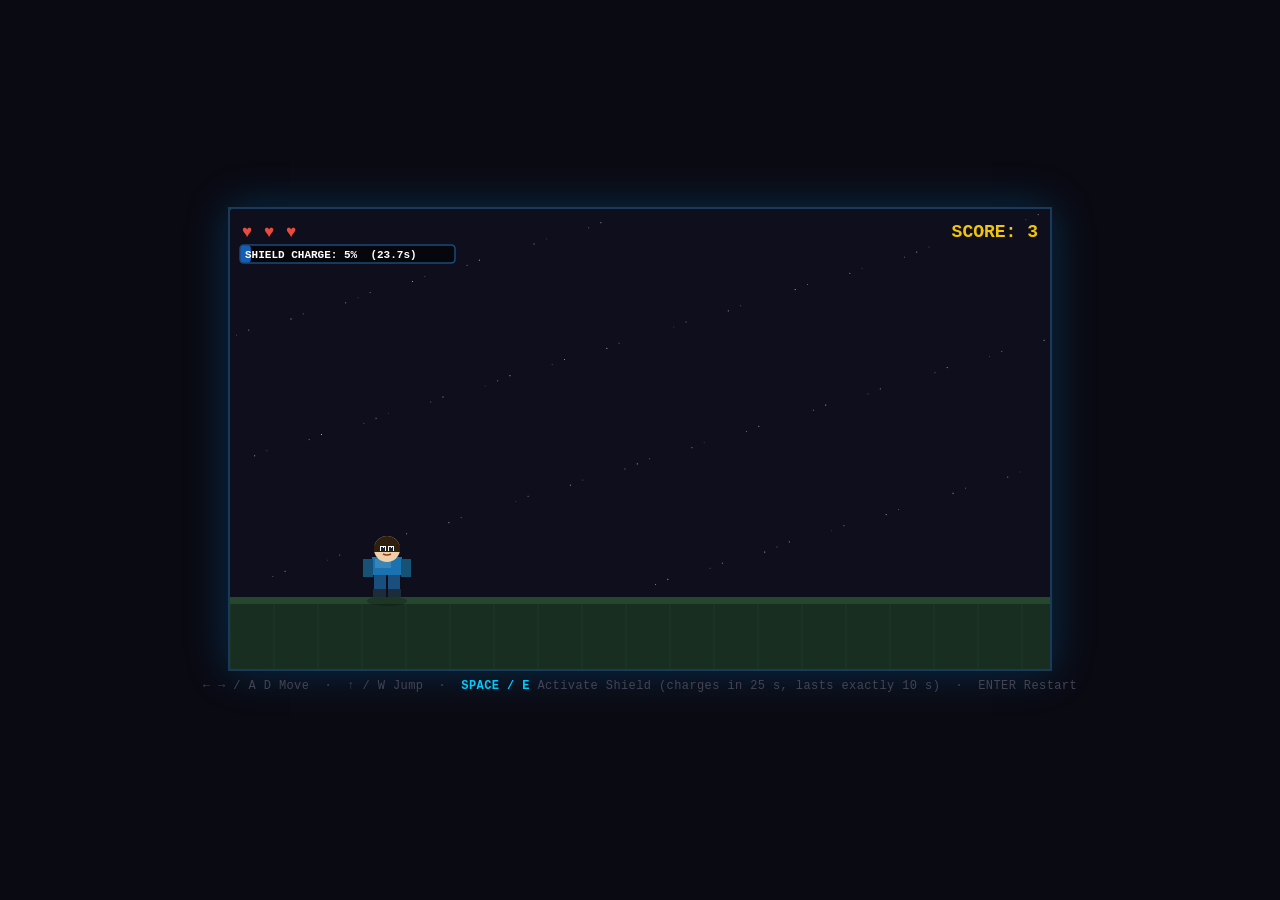
<file: shield_power.html>
<!DOCTYPE html>
<html lang="en">
<head>
<meta charset="UTF-8">
<title>Shield Power – Arcade</title>
<style>
  * { margin: 0; padding: 0; box-sizing: border-box; }
  body {
    background: #0a0a12;
    display: flex;
    flex-direction: column;
    align-items: center;
    justify-content: center;
    height: 100vh;
    font-family: 'Courier New', monospace;
    color: #fff;
    user-select: none;
  }
  canvas {
    display: block;
    border: 2px solid #1a3a5a;
    box-shadow: 0 0 40px rgba(0,150,255,0.25);
  }
  #controls {
    margin-top: 8px;
    font-size: 12px;
    color: #445;
    letter-spacing: 0.4px;
    text-align: center;
  }
</style>
</head>
<body>
<canvas id="c" width="820" height="460"></canvas>
<div id="controls">
  ← → / A D  Move &nbsp;·&nbsp; ↑ / W  Jump &nbsp;·&nbsp;
  <strong style="color:#0cf">SPACE / E</strong>  Activate Shield (charges in 25 s, lasts exactly 10 s) &nbsp;·&nbsp; ENTER  Restart
</div>

<script>
'use strict';

const canvas = document.getElementById('c');
const ctx    = canvas.getContext('2d');
const W = 820, H = 460;
const GROUND_Y = H - 72;

/* ═══════════════════════════════════════════════════
   INPUT
═══════════════════════════════════════════════════ */
const held    = {};
const pressed = {};
window.addEventListener('keydown', e => {
  if (!held[e.code]) pressed[e.code] = true;
  held[e.code] = true;
  if (['Space','ArrowUp','ArrowDown','ArrowLeft','ArrowRight'].includes(e.code))
    e.preventDefault();
});
window.addEventListener('keyup', e => { held[e.code] = false; });

/* ═══════════════════════════════════════════════════
   CONSTANTS
═══════════════════════════════════════════════════ */
const PW = 34, PH = 58;
const POWER_CHARGE_TIME = 25;   // seconds to fully charge
const SHIELD_DURATION   = 10;   // wall exists for EXACTLY 10 seconds
const WALL_W = 18, WALL_H = 54; // wall dimensions

/* ═══════════════════════════════════════════════════
   GAME STATE
═══════════════════════════════════════════════════ */
let gameState, score, hiScore = 0;
let player, enemies, bullets, particles;
let enemyTimer, spawnInterval;

function initGame() {
  gameState     = 'playing';
  score         = 0;
  enemies       = [];
  bullets       = [];
  particles     = [];
  enemyTimer    = 3;
  spawnInterval = 5;

  player = {
    x: 140, y: GROUND_Y - PH,
    vx: 0,  vy: 0,
    onGround: true,
    facing: 1,        // 1 = right, -1 = left
    hp: 3,
    hurtTimer: 0,

    charge: 0,         // 0 → POWER_CHARGE_TIME
    chargeReady: false,

    shieldOn: false,
    shieldTimer: 0,    // counts up to SHIELD_DURATION

    particles: [],     // liquid stream particles
  };
}

/* ═══════════════════════════════════════════════════
   HELPERS
═══════════════════════════════════════════════════ */
const rnd  = (a, b) => a + Math.random() * (b - a);
const lerp = (a, b, t) => a + (b - a) * t;
const clamp= (v, lo, hi) => Math.max(lo, Math.min(hi, v));

function aabb(ax,ay,aw,ah, bx,by,bw,bh) {
  return ax < bx+bw && ax+aw > bx && ay < by+bh && ay+ah > by;
}

// Real-time wall position: always in front of the player's face
function wallPos() {
  const wx = player.facing > 0
    ? player.x + PW + 7
    : player.x - WALL_W - 7;
  const wy = player.y;           // head = top of sprite
  return { wx, wy };
}

/* ═══════════════════════════════════════════════════
   ACTIVATE SHIELD POWER
═══════════════════════════════════════════════════ */
function activateShield() {
  player.charge      = 0;
  player.chargeReady = false;
  player.shieldOn    = true;
  player.shieldTimer = 0;

  // White liquid shoots from the BOTTOM of the body
  const originX = player.x + PW / 2;
  const originY = player.y + PH;          // bottom of body
  const { wx, wy } = wallPos();
  const targetX = wx + WALL_W / 2;
  const targetY = wy + WALL_H / 2;

  for (let i = 0; i < 45; i++) {
    particles.push({
      type: 'liquid',
      // bezier start (bottom of body)
      x0: originX + rnd(-5, 5),
      y0: originY,
      // bezier control point (arc up-forward)
      cx: lerp(originX, targetX, 0.25) + rnd(-18, 18),
      cy: Math.min(originY, targetY) - rnd(55, 110),
      // bezier end (wall centre)
      x1: targetX + rnd(-3, 3),
      y1: targetY + rnd(-5, 5),
      t: 0,
      speed: rnd(1.1, 1.9),
      delay: i * 0.012,           // stagger launch so it looks like a stream
      size:  rnd(3, 7),
    });
  }
}

/* ═══════════════════════════════════════════════════
   UPDATE
═══════════════════════════════════════════════════ */
function update(dt) {

  // ── Restart ────────────────────────────────────────
  if (gameState === 'dead') {
    if (pressed['Enter']) initGame();
    clearPressed();
    return;
  }

  // ── Player movement ────────────────────────────────
  const goLeft  = held['ArrowLeft']  || held['KeyA'];
  const goRight = held['ArrowRight'] || held['KeyD'];
  const doJump  = pressed['ArrowUp'] || pressed['KeyW'];
  const doPower = pressed['Space']   || pressed['KeyE'];

  const SPEED = 200;
  player.vx = goRight ? SPEED : goLeft ? -SPEED : 0;
  if (goRight) player.facing =  1;
  if (goLeft)  player.facing = -1;

  if (doJump && player.onGround) {
    player.vy       = -430;
    player.onGround = false;
  }

  // Activate shield power
  if (doPower && player.chargeReady && !player.shieldOn) {
    activateShield();
  }

  // Gravity + integration
  player.vy += 880 * dt;
  player.x  += player.vx * dt;
  player.y  += player.vy * dt;

  // Ground
  const floorY = GROUND_Y - PH;
  if (player.y >= floorY) {
    player.y        = floorY;
    player.vy       = 0;
    player.onGround = true;
  } else {
    player.onGround = false;
  }
  player.x = clamp(player.x, 0, W - PW);

  // ── Power charge (only when shield is NOT active) ──
  if (!player.shieldOn && !player.chargeReady) {
    player.charge += dt;
    if (player.charge >= POWER_CHARGE_TIME) {
      player.charge      = POWER_CHARGE_TIME;
      player.chargeReady = true;
    }
  }

  // ── Shield timer (counts to EXACTLY 10 s) ──────────
  if (player.shieldOn) {
    player.shieldTimer += dt;
    if (player.shieldTimer >= SHIELD_DURATION) {
      player.shieldOn    = false;
      player.shieldTimer = 0;
      // start recharging from 0
      player.charge = 0;
    }
  }

  // ── Hurt invincibility flash ────────────────────────
  if (player.hurtTimer > 0) player.hurtTimer -= dt;

  // ── Liquid particles ───────────────────────────────
  for (let i = particles.length - 1; i >= 0; i--) {
    const p = particles[i];
    if (p.delay > 0) { p.delay -= dt; continue; }
    if (p.type === 'liquid') {
      p.t += p.speed * dt;
      if (p.t >= 1) particles.splice(i, 1);
    } else if (p.type === 'hit') {
      p.life -= dt * 3;
      p.x    += p.vx * dt;
      p.y    += p.vy * dt;
      p.vy   += 200 * dt;
      if (p.life <= 0) particles.splice(i, 1);
    }
  }

  // ── Enemy spawning ─────────────────────────────────
  enemyTimer -= dt;
  if (enemyTimer <= 0) {
    enemyTimer    = spawnInterval;
    spawnInterval = Math.max(1.8, spawnInterval - 0.1);
    const fromRight = Math.random() > 0.25;
    enemies.push({
      x:     fromRight ? W + 20 : -60,
      y:     GROUND_Y - 54,
      w: 38, h: 54,
      speed: rnd(60, 105) * (fromRight ? -1 : 1),
      shootTimer:    rnd(0.8, 2.2),
      shootInterval: rnd(1.4, 2.6),
    });
  }

  // ── Enemy logic ────────────────────────────────────
  for (let i = enemies.length - 1; i >= 0; i--) {
    const e = enemies[i];
    e.x += e.speed * dt;
    e.shootTimer -= dt;
    if (e.shootTimer <= 0) {
      e.shootTimer = e.shootInterval;
      const tx = player.x + PW / 2;
      const ty = player.y + PH / 2;
      const dx = tx - (e.x + e.w / 2);
      const dy = ty - (e.y + e.h / 2);
      const len = Math.hypot(dx, dy) || 1;
      bullets.push({
        x: e.x + e.w/2 - 5,
        y: e.y + e.h/2 - 4,
        vx: dx/len * 290,
        vy: dy/len * 290,
        w: 13, h: 8,
      });
    }
    if (e.x > W + 90 || e.x + e.w < -90) enemies.splice(i, 1);
  }

  // ── Bullet logic ───────────────────────────────────
  const { wx, wy } = wallPos();

  for (let i = bullets.length - 1; i >= 0; i--) {
    const b = bullets[i];
    b.x += b.vx * dt;
    b.y += b.vy * dt;

    // Off-screen
    if (b.x < -40 || b.x > W+40 || b.y < -40 || b.y > H+40) {
      bullets.splice(i, 1); continue;
    }

    // Bullet hits WALL → shatter, award points
    if (player.shieldOn && aabb(b.x, b.y, b.w, b.h, wx, wy, WALL_W, WALL_H)) {
      spawnHitFx(b.x + b.w/2, b.y + b.h/2);
      score += 10;
      bullets.splice(i, 1); continue;
    }

    // Bullet hits PLAYER
    // → BULLETPROOF while shield is active (wall OR not, the player is immune)
    if (!player.shieldOn && player.hurtTimer <= 0
        && aabb(b.x, b.y, b.w, b.h, player.x, player.y, PW, PH)) {
      player.hp--;
      player.hurtTimer = 1.4;
      spawnHitFx(b.x + b.w/2, b.y + b.h/2, true);
      bullets.splice(i, 1);
      if (player.hp <= 0) {
        hiScore   = Math.max(hiScore, Math.floor(score));
        gameState = 'dead';
      }
      continue;
    }
  }

  score += dt * 3;
  clearPressed();
}

function spawnHitFx(x, y, isBlood = false) {
  for (let k = 0; k < 10; k++) {
    particles.push({
      type: 'hit',
      x, y,
      vx:   rnd(-130, 130),
      vy:   rnd(-130, 20),
      size: rnd(2, 5),
      life: 1,
      color: isBlood ? `255,${Math.floor(rnd(40,80))},40` : '180,220,255',
    });
  }
}

function clearPressed() {
  for (const k in pressed) delete pressed[k];
}

/* ═══════════════════════════════════════════════════
   DRAW
═══════════════════════════════════════════════════ */
function draw() {
  // Background
  ctx.fillStyle = '#0e0e1c';
  ctx.fillRect(0, 0, W, H);

  // Stars
  for (let s = 0; s < 90; s++) {
    const bri = 0.2 + ((s * 31) % 7) * 0.08;
    ctx.fillStyle = `rgba(255,255,255,${bri})`;
    ctx.fillRect((s * 139.7) % W, (s * 83.1) % (GROUND_Y - 10), 1, 1);
  }

  // Ground
  ctx.fillStyle = '#182e20';
  ctx.fillRect(0, GROUND_Y, W, H - GROUND_Y);
  ctx.fillStyle = '#25472f';
  ctx.fillRect(0, GROUND_Y, W, 7);
  ctx.strokeStyle = '#1d3826';
  ctx.lineWidth = 1;
  for (let gx = 0; gx < W; gx += 44) {
    ctx.beginPath(); ctx.moveTo(gx, GROUND_Y + 7); ctx.lineTo(gx, H); ctx.stroke();
  }

  drawEnemies();
  drawBullets();
  drawLiquidParticles();
  drawHitParticles();
  if (player.shieldOn) drawShieldWall();
  drawPlayer();
  drawHUD();

  if (gameState === 'dead') drawGameOver();
}

/* ── Liquid particle trail (bezier arc) ─────────── */
function drawLiquidParticles() {
  for (const p of particles) {
    if (p.type !== 'liquid' || p.delay > 0) continue;
    const t  = p.t;
    const mt = 1 - t;
    // Quadratic bezier position
    const x  = mt*mt*p.x0 + 2*mt*t*p.cx + t*t*p.x1;
    const y  = mt*mt*p.y0 + 2*mt*t*p.cy + t*t*p.y1;
    const a  = (1 - Math.pow(t, 1.5)) * 0.95;
    const r  = p.size * (1 - t * 0.35);

    // Glow halo
    ctx.fillStyle = `rgba(140,210,255,${a * 0.3})`;
    ctx.beginPath();
    ctx.arc(x, y, r * 2.2, 0, Math.PI * 2);
    ctx.fill();
    // Main droplet
    ctx.fillStyle = `rgba(215,240,255,${a})`;
    ctx.beginPath();
    ctx.arc(x, y, r, 0, Math.PI * 2);
    ctx.fill();
    // Specular
    ctx.fillStyle = `rgba(255,255,255,${a * 0.65})`;
    ctx.beginPath();
    ctx.arc(x - r*0.25, y - r*0.25, r * 0.38, 0, Math.PI * 2);
    ctx.fill();
  }
}

function drawHitParticles() {
  for (const p of particles) {
    if (p.type !== 'hit') continue;
    ctx.fillStyle = `rgba(${p.color},${p.life * 0.9})`;
    ctx.beginPath();
    ctx.arc(p.x, p.y, p.size, 0, Math.PI * 2);
    ctx.fill();
  }
}

/* ── Shield Wall ──────────────────────────────────── */
function drawShieldWall() {
  const { wx, wy } = wallPos();
  const timeLeft = SHIELD_DURATION - player.shieldTimer;
  const ratio    = timeLeft / SHIELD_DURATION;
  const warning  = timeLeft < 3;
  const flash    = warning && Math.floor(Date.now() / 180) % 2 === 0;

  // Outer glow
  const grd = ctx.createRadialGradient(
    wx + WALL_W/2, wy + WALL_H/2, 2,
    wx + WALL_W/2, wy + WALL_H/2, 44
  );
  grd.addColorStop(0, 'rgba(150,215,255,0.55)');
  grd.addColorStop(1, 'rgba(60,120,255,0)');
  ctx.fillStyle = grd;
  ctx.fillRect(wx - 28, wy - 22, WALL_W + 56, WALL_H + 44);

  // Wall body
  ctx.fillStyle = flash
    ? 'rgba(255,130,130,0.93)'
    : 'rgba(200,232,255,0.93)';
  roundRect(wx, wy, WALL_W, WALL_H, 3);
  ctx.fill();

  // Gloss top
  const gloss = ctx.createLinearGradient(wx, wy, wx, wy + WALL_H * 0.45);
  gloss.addColorStop(0, 'rgba(255,255,255,0.72)');
  gloss.addColorStop(1, 'rgba(255,255,255,0)');
  ctx.fillStyle = gloss;
  roundRect(wx + 2, wy + 2, WALL_W - 4, WALL_H * 0.45, 3);
  ctx.fill();

  // Left edge highlight
  ctx.fillStyle = 'rgba(255,255,255,0.45)';
  ctx.fillRect(wx + 2, wy + 2, 2, WALL_H - 4);

  // Border
  ctx.strokeStyle = flash ? '#ff7070' : '#8ec5fc';
  ctx.lineWidth   = 2;
  roundRect(wx, wy, WALL_W, WALL_H, 3);
  ctx.stroke();

  // Countdown text inside wall
  ctx.fillStyle   = 'rgba(0,25,70,0.88)';
  ctx.font        = 'bold 9px Courier New';
  ctx.textAlign   = 'center';
  ctx.fillText(`${timeLeft.toFixed(1)}s`, wx + WALL_W/2, wy + WALL_H/2 + 3);

  // Tiny energy bar on the far edge of the wall
  const barH = (WALL_H - 8) * ratio;
  ctx.fillStyle = warning ? 'rgba(255,80,80,0.65)' : 'rgba(0,200,255,0.55)';
  ctx.fillRect(wx + WALL_W + 3, wy + 4 + (WALL_H - 8 - barH), 4, barH);
}

/* ── Player ─────────────────────────────────────── */
function drawPlayer() {
  // Flicker when hurt
  if (player.hurtTimer > 0 && Math.floor(player.hurtTimer * 12) % 2 === 0) return;

  ctx.save();

  // Flip canvas for left-facing
  if (player.facing < 0) {
    ctx.translate(player.x + PW/2, 0);
    ctx.scale(-1, 1);
    ctx.translate(-(player.x + PW/2), 0);
  }

  const px = player.x, py = player.y;

  // Drop shadow
  ctx.fillStyle = 'rgba(0,0,0,0.22)';
  ctx.beginPath();
  ctx.ellipse(px + PW/2, GROUND_Y + 4, PW/2 + 3, 5, 0, 0, Math.PI*2);
  ctx.fill();

  // Boots
  ctx.fillStyle = '#1c2c3a';
  ctx.fillRect(px + 3,        py + PH - 8, 13, 8);
  ctx.fillRect(px + PW - 16,  py + PH - 8, 13, 8);

  // Legs
  ctx.fillStyle = '#1a4e7c';
  ctx.fillRect(px + 4,       py + PH - 22, 12, 14);
  ctx.fillRect(px + PW - 16, py + PH - 22, 12, 14);

  // Torso
  const torsoColor = player.shieldOn ? '#2060a0' : '#1a73b0';
  ctx.fillStyle = torsoColor;
  ctx.fillRect(px + 2, py + 18, PW - 4, PH - 40);

  // Chest plate highlight
  ctx.fillStyle = 'rgba(255,255,255,0.13)';
  ctx.fillRect(px + 5, py + 20, PW - 18, 9);

  // Shield glow on torso (right side, facing right)
  if (player.shieldOn) {
    const pulse = 0.2 + 0.15 * Math.sin(Date.now() * 0.008);
    const auraGrd = ctx.createLinearGradient(px, py, px + PW, py);
    auraGrd.addColorStop(0, `rgba(80,180,255,0)`);
    auraGrd.addColorStop(0.6, `rgba(80,180,255,0)`);
    auraGrd.addColorStop(1, `rgba(80,180,255,${pulse})`);
    ctx.fillStyle = auraGrd;
    ctx.fillRect(px + 2, py + 18, PW - 4, PH - 40);
  }

  // Back arm
  ctx.fillStyle = '#155276';
  ctx.fillRect(px - 7, py + 20, 10, 18);
  // Front arm (the one near the wall)
  ctx.fillRect(px + PW - 3, py + 20, 10, 18);

  // Neck
  ctx.fillStyle = '#e0b890';
  ctx.fillRect(px + PW/2 - 4, py + 12, 8, 8);

  // Head
  ctx.fillStyle = '#f0d0a8';
  ctx.beginPath();
  ctx.arc(px + PW/2, py + 10, 13, 0, Math.PI*2);
  ctx.fill();

  // Hair
  ctx.fillStyle = '#2e1f0f';
  ctx.beginPath();
  ctx.arc(px + PW/2, py + 10, 13, Math.PI, 0);
  ctx.fill();
  ctx.fillRect(px + PW/2 - 13, py + 6, 26, 7);

  // Eyes
  ctx.fillStyle = '#fff';
  ctx.fillRect(px + PW/2 + 1, py + 7, 6, 5);
  ctx.fillRect(px + PW/2 - 7, py + 7, 6, 5);
  ctx.fillStyle = '#1a252f';
  ctx.fillRect(px + PW/2 + 2, py + 8, 4, 4);
  ctx.fillRect(px + PW/2 - 6, py + 8, 4, 4);
  ctx.fillStyle = '#fff';
  ctx.fillRect(px + PW/2 + 4, py + 8, 1, 1);
  ctx.fillRect(px + PW/2 - 4, py + 8, 1, 1);

  // Mouth
  ctx.strokeStyle = '#8a4020';
  ctx.lineWidth   = 1.5;
  ctx.beginPath();
  ctx.moveTo(px + PW/2 - 4, py + 15);
  ctx.quadraticCurveTo(px + PW/2, py + 17, px + PW/2 + 4, py + 15);
  ctx.stroke();

  ctx.restore();
}

/* ── Enemies ────────────────────────────────────── */
function drawEnemies() {
  for (const e of enemies) {
    const ex = e.x, ey = e.y;

    // Shadow
    ctx.fillStyle = 'rgba(0,0,0,0.2)';
    ctx.beginPath();
    ctx.ellipse(ex + e.w/2, GROUND_Y + 4, e.w/2, 4, 0, 0, Math.PI*2);
    ctx.fill();

    // Legs
    ctx.fillStyle = '#641e16';
    ctx.fillRect(ex + 3,       ey + e.h - 16, 11, 16);
    ctx.fillRect(ex + e.w - 14, ey + e.h - 16, 11, 16);

    // Body
    ctx.fillStyle = '#7b241c';
    ctx.fillRect(ex + 2, ey + 16, e.w - 4, e.h - 32);

    // Arms
    ctx.fillStyle = '#7b241c';
    ctx.fillRect(ex - 6, ey + 18, 10, 15);
    ctx.fillRect(ex + e.w - 4, ey + 18, 10, 15);

    // Head
    ctx.fillStyle = '#c0392b';
    ctx.beginPath();
    ctx.arc(ex + e.w/2, ey + 9, 13, 0, Math.PI*2);
    ctx.fill();

    // Horns
    ctx.fillStyle = '#922b21';
    for (const hx of [-7, 7]) {
      ctx.beginPath();
      ctx.moveTo(ex + e.w/2 + hx - 4, ey + 3);
      ctx.lineTo(ex + e.w/2 + hx,     ey - 10);
      ctx.lineTo(ex + e.w/2 + hx + 4, ey + 3);
      ctx.fill();
    }

    // Eyes
    ctx.fillStyle = '#fff';
    ctx.beginPath();
    ctx.ellipse(ex + e.w/2 - 5, ey + 8, 4, 4, 0, 0, Math.PI*2);
    ctx.fill();
    ctx.beginPath();
    ctx.ellipse(ex + e.w/2 + 5, ey + 8, 4, 4, 0, 0, Math.PI*2);
    ctx.fill();
    ctx.fillStyle = '#ff2200';
    ctx.beginPath(); ctx.arc(ex + e.w/2 - 5, ey + 8, 2.5, 0, Math.PI*2); ctx.fill();
    ctx.beginPath(); ctx.arc(ex + e.w/2 + 5, ey + 8, 2.5, 0, Math.PI*2); ctx.fill();
    ctx.fillStyle = '#000';
    ctx.beginPath(); ctx.arc(ex + e.w/2 - 5, ey + 8, 1.2, 0, Math.PI*2); ctx.fill();
    ctx.beginPath(); ctx.arc(ex + e.w/2 + 5, ey + 8, 1.2, 0, Math.PI*2); ctx.fill();

    // Teeth
    ctx.strokeStyle = '#fff'; ctx.lineWidth = 1.5;
    ctx.beginPath(); ctx.moveTo(ex + e.w/2 - 5, ey + 15); ctx.lineTo(ex + e.w/2 + 5, ey + 15); ctx.stroke();
    ctx.fillStyle = '#fff';
    ctx.fillRect(ex + e.w/2 - 4, ey + 14, 3, 4);
    ctx.fillRect(ex + e.w/2 + 1, ey + 14, 3, 4);
  }
}

/* ── Bullets ────────────────────────────────────── */
function drawBullets() {
  for (const b of bullets) {
    const angle = Math.atan2(b.vy, b.vx);
    ctx.save();
    ctx.translate(b.x + b.w/2, b.y + b.h/2);
    ctx.rotate(angle);
    // Glow
    ctx.fillStyle = 'rgba(255,165,20,0.28)';
    ctx.beginPath(); ctx.ellipse(0, 0, b.w, b.h, 0, 0, Math.PI*2); ctx.fill();
    // Core
    ctx.fillStyle = '#f5a623';
    ctx.beginPath(); ctx.ellipse(0, 0, b.w/2, b.h/2, 0, 0, Math.PI*2); ctx.fill();
    // Specular
    ctx.fillStyle = 'rgba(255,255,255,0.6)';
    ctx.beginPath(); ctx.ellipse(-b.w/4, 0, b.w/5, b.h/4, 0, 0, Math.PI*2); ctx.fill();
    ctx.restore();
  }
}

/* ── HUD ────────────────────────────────────────── */
function drawHUD() {
  // HP hearts
  ctx.textAlign = 'left';
  for (let h = 0; h < 3; h++) {
    ctx.fillStyle = h < player.hp ? '#e74c3c' : '#333';
    ctx.font = 'bold 17px Courier New';
    ctx.fillText('♥', 12 + h * 22, 28);
  }

  // SCORE
  ctx.textAlign = 'right';
  ctx.fillStyle  = '#f1c40f';
  ctx.font       = 'bold 18px Courier New';
  ctx.fillText(`SCORE: ${Math.floor(score)}`, W - 12, 28);
  if (hiScore > 0) {
    ctx.fillStyle = '#666';
    ctx.font      = '12px Courier New';
    ctx.fillText(`BEST: ${hiScore}`, W - 12, 46);
  }

  // Power charge bar
  const bx = 10, by = 36, bw = 215, bh = 18;
  const cRatio = player.chargeReady ? 1 : player.charge / POWER_CHARGE_TIME;
  const pulse  = 0.7 + 0.3 * Math.sin(Date.now() * 0.007);

  ctx.fillStyle = 'rgba(0,0,0,0.55)';
  roundRect(bx, by, bw, bh, 4); ctx.fill();

  if (cRatio > 0) {
    ctx.fillStyle = player.chargeReady
      ? `rgba(0,220,255,${pulse})`
      : 'rgba(25,110,215,0.85)';
    roundRect(bx, by, bw * cRatio, bh, 4); ctx.fill();
  }
  ctx.strokeStyle = player.chargeReady ? '#00ddff' : '#1a4a7a';
  ctx.lineWidth   = 1.5;
  roundRect(bx, by, bw, bh, 4); ctx.stroke();

  ctx.fillStyle = '#fff';
  ctx.font = 'bold 11px Courier New';
  ctx.textAlign = 'left';
  if (player.chargeReady) {
    ctx.fillText('⚡ SHIELD READY!  Press SPACE / E', bx + 5, by + 13);
  } else if (player.shieldOn) {
    ctx.fillText('RECHARGING AFTER SHIELD...', bx + 5, by + 13);
  } else {
    const remaining = (POWER_CHARGE_TIME - player.charge).toFixed(1);
    ctx.fillText(`SHIELD CHARGE: ${Math.floor(cRatio*100)}%  (${remaining}s)`, bx + 5, by + 13);
  }

  // Shield active bar
  if (player.shieldOn) {
    const sx2 = 10, sy2 = 60, sw2 = 215, sh2 = 16;
    const sLeft  = SHIELD_DURATION - player.shieldTimer;
    const sRatio = sLeft / SHIELD_DURATION;
    const warn   = sLeft < 3;

    ctx.fillStyle = 'rgba(0,0,0,0.55)';
    roundRect(sx2, sy2, sw2, sh2, 4); ctx.fill();

    ctx.fillStyle = warn
      ? `rgba(255,75,75,${0.7 + Math.sin(Date.now()*0.015)*0.3})`
      : 'rgba(180,230,255,0.85)';
    roundRect(sx2, sy2, sw2 * sRatio, sh2, 4); ctx.fill();

    ctx.strokeStyle = warn ? '#ff5050' : '#8ec5fc';
    ctx.lineWidth   = 1.5;
    roundRect(sx2, sy2, sw2, sh2, 4); ctx.stroke();

    ctx.fillStyle = '#fff';
    ctx.font      = '11px Courier New';
    ctx.textAlign = 'left';
    ctx.fillText(`🛡 SHIELD ACTIVE: ${sLeft.toFixed(1)}s remaining`, sx2 + 5, sy2 + 12);
  }
}

/* ── Game Over overlay ───────────────────────────── */
function drawGameOver() {
  ctx.fillStyle = 'rgba(0,0,0,0.65)';
  ctx.fillRect(0, 0, W, H);
  ctx.textAlign = 'center';

  ctx.fillStyle = '#e74c3c';
  ctx.font      = 'bold 54px Courier New';
  ctx.fillText('GAME OVER', W/2, H/2 - 28);

  ctx.fillStyle = '#fff';
  ctx.font      = '22px Courier New';
  ctx.fillText(`Score: ${Math.floor(score)}   Best: ${hiScore}`, W/2, H/2 + 20);

  ctx.fillStyle = '#888';
  ctx.font      = '16px Courier New';
  ctx.fillText('Press ENTER to play again', W/2, H/2 + 58);
}

/* ── Rounded rect path helper ─────────────────────── */
function roundRect(x, y, w, h, r) {
  ctx.beginPath();
  ctx.moveTo(x + r, y);
  ctx.lineTo(x + w - r, y);
  ctx.quadraticCurveTo(x + w, y, x + w, y + r);
  ctx.lineTo(x + w, y + h - r);
  ctx.quadraticCurveTo(x + w, y + h, x + w - r, y + h);
  ctx.lineTo(x + r, y + h);
  ctx.quadraticCurveTo(x, y + h, x, y + h - r);
  ctx.lineTo(x, y + r);
  ctx.quadraticCurveTo(x, y, x + r, y);
  ctx.closePath();
}

/* ═══════════════════════════════════════════════════
   MAIN LOOP
═══════════════════════════════════════════════════ */
let lastTs = null;
function loop(ts) {
  if (lastTs === null) lastTs = ts;
  const dt = Math.min((ts - lastTs) / 1000, 0.05);
  lastTs   = ts;
  update(dt);
  draw();
  requestAnimationFrame(loop);
}

initGame();
requestAnimationFrame(loop);
</script>
</body>
</html>
</file>
